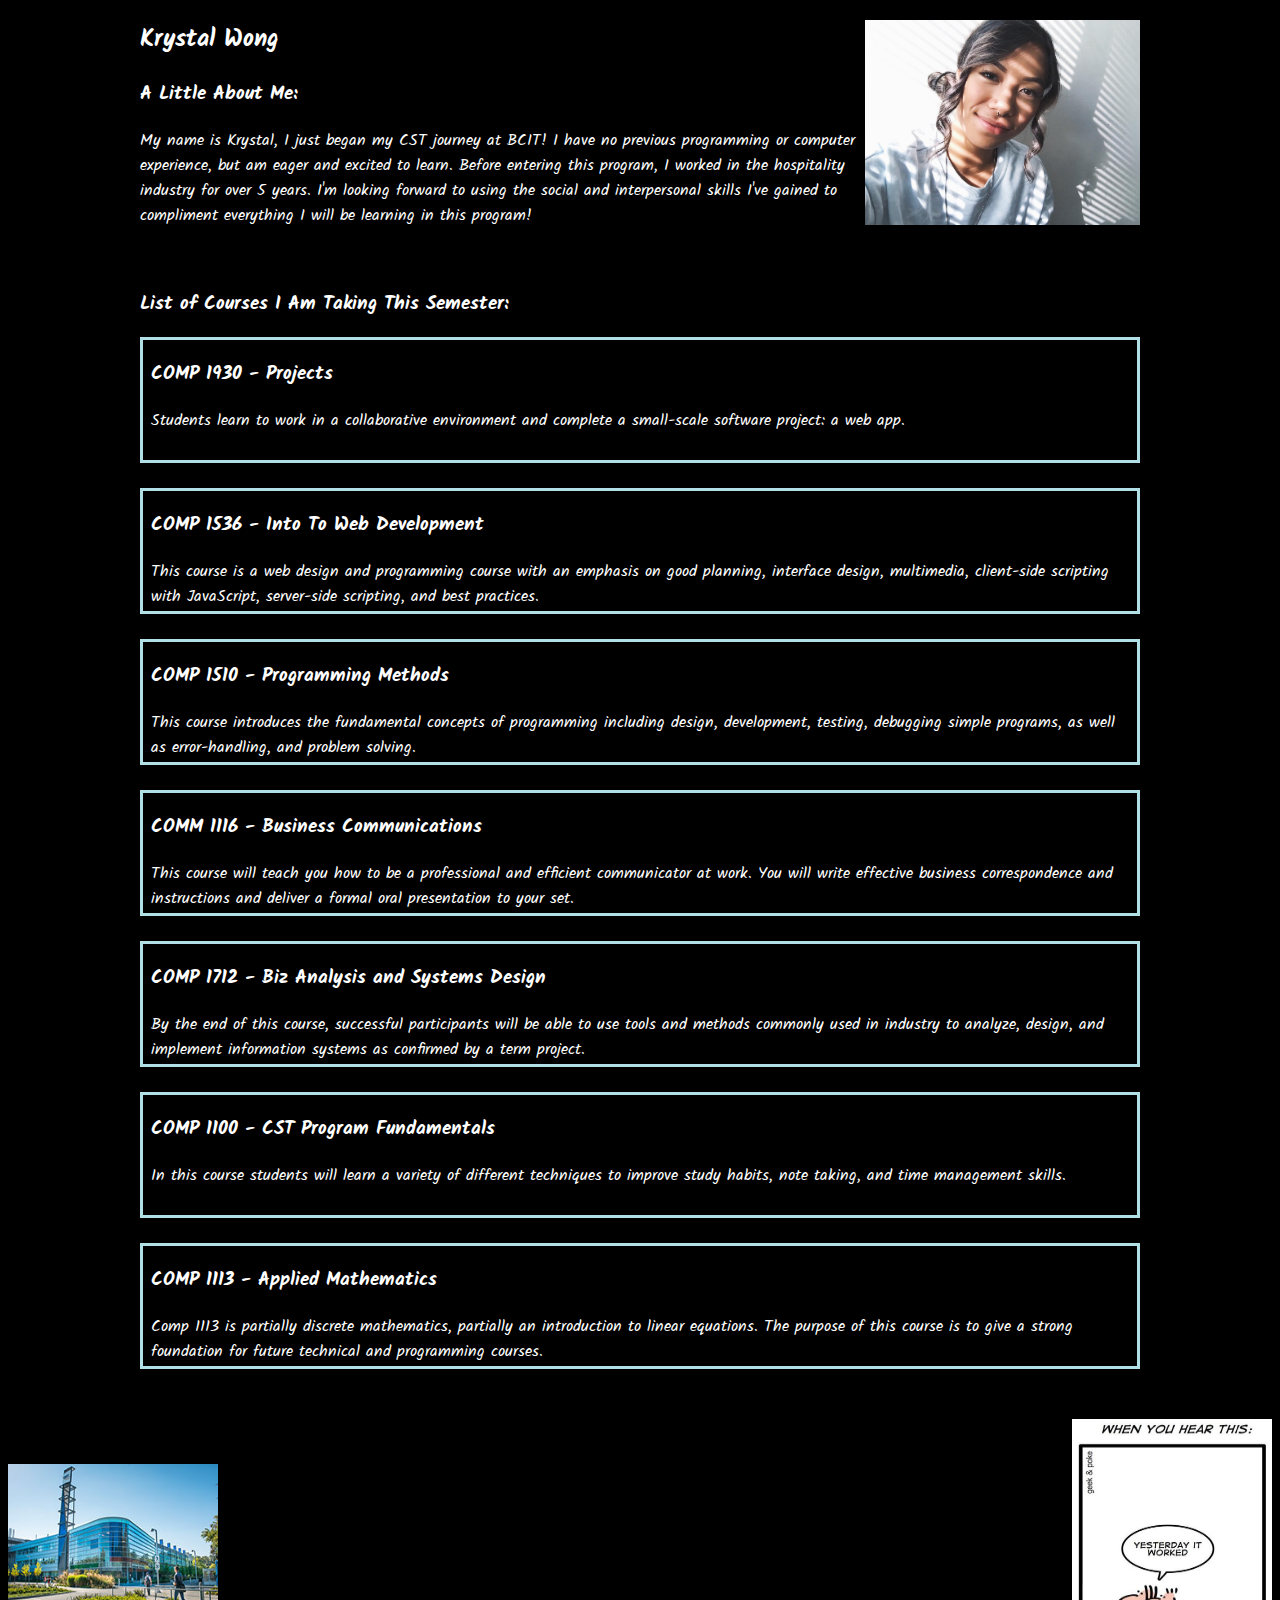
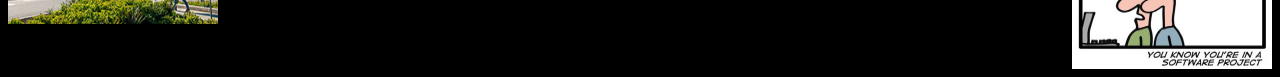
<file: index.html>
<!DOCTYPE html>
<html lang="en">
<head>
    <meta charset="UTF-8">
    <meta name="viewport" content="width=device-width, initial-scale=1.0">
    <meta http-equiv="X-UA-Compatible" content="ie=edge">
    <link rel="stylesheet" type="text/css" href="style.css">
    <link href='https://fonts.googleapis.com/css?family=Kalam' rel='stylesheet'>
    <title>Krystal Wong</title>
</head>
<body>
    <div id="profile">
        <img id="profilepic" src="images/me.png" alt="Picture of Me" width="275" height="205">
        <h2>Krystal Wong</h2>
        <h3>A Little About Me:</h3>
        <p>My name is Krystal, I just began my CST journey at BCIT! I have no previous programming or computer experience, but 
            am eager and excited to learn. Before entering this program, I worked in the hospitality industry for over 5
            years. I'm looking forward to using the social and interpersonal skills I've gained to compliment everything I will be
            learning in this program! </p>
     </div>
    <div id="container">
        <h3>List of Courses I Am Taking This Semester:</h3>
    
        <a href = "https://www.bcit.ca/study/outlines/comp1930">
            <div class="courses">
                <h3 class="coursesContent">COMP 1930 - Projects</h3>
                <p class="coursesContent">Students learn to work in a collaborative environment and complete a small-scale software project: a web app. </p>
            </div>
        </a> 
        </br>       
        <a href = "https://www.bcit.ca/study/outlines/comp1536">
            <div class="courses">
                <h3 class="coursesContent">COMP 1536 - Into To Web Development</h3> 
                <p class="coursesContent">This course is a web design and programming course with an emphasis on good planning, interface design, multimedia, client-side scripting with JavaScript, server-side scripting, and best practices.</p>
            </div>
        </a>
        </br>
        <a href="https://www.bcit.ca/study/outlines/comp1510">
            <div class="courses">
                <h3 class="coursesContent">COMP 1510 - Programming Methods</h3>
                <p class="coursesContent">This course introduces the fundamental concepts of programming including design, development, testing, debugging simple programs, as well as error-handling, and problem solving.</p>
            </div>
        </a>
        </br>
        <a href="https://www.bcit.ca/study/outlines/comm1116">
            <div class="courses">
                <h3 class="coursesContent">COMM 1116 - Business Communications</h3>
                <p class="coursesContent">This course will teach you how to be a professional and efficient communicator at work. You will write effective business correspondence and instructions and deliver a formal oral presentation to your set.</p>
            </div>
        </a>
        </br>
        <a href="https://www.bcit.ca/study/outlines/comp1712">
            <div class="courses">
                <h3 class="coursesContent">COMP 1712 - Biz Analysis and Systems Design</h3>
                <p class="coursesContent">By the end of this course, successful participants will be able to use tools and methods commonly used in industry to analyze, design, and implement information systems as confirmed by a term project.</p>
            </div>
        </a>
        </br>
        <a href="https://www.bcit.ca/study/outlines/comp1100">
            <div class="courses">
                 <h3 class="coursesContent">COMP 1100 - CST Program Fundamentals </h3>
                 <p class="coursesContent">In this course students will learn a variety of different techniques to improve study habits, note taking, and time management skills.</p>
            </div>
        </a>
        </br>
        <a href="https://www.bcit.ca/study/outlines/comp1113">
            <div class="courses">
                <h3 class="coursesContent">COMP 1113 - Applied Mathematics</h3>
                <p class="coursesContent">Comp 1113 is partially discrete mathematics, partially an introduction to linear equations. The purpose of this course is to give a strong foundation for future technical and programming courses.</p>
            </div>
        </a>
        </br>
    </div>

        <a id ="bcit" href="https://www.bcit.ca/"><img src="images/BCIT.jpg" alt="BCIT" width="210" height="160"></a>
</br>
        <a id ="cartoon" href="https://www.cartoonstock.com/directory/c/computer_science.asp"><img src="images/Cartoon.jpg" alt="cartoon" width="200" height="250"></a>
</br>

    </body>

</html>
</file>
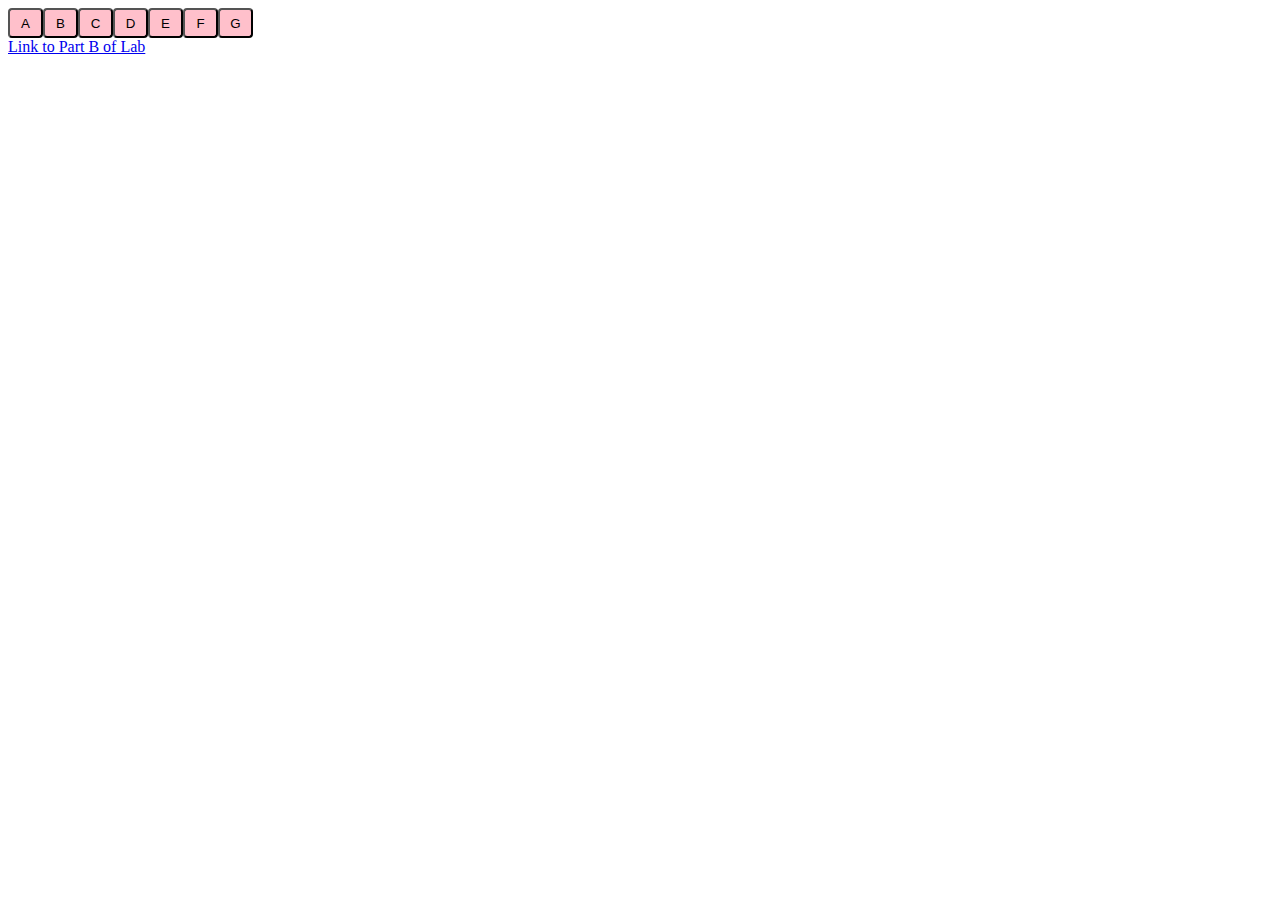
<file: lab_8/index.html>
<html lang="en">
<head>
    <meta charset="UTF-8">
    <meta http-equiv="X-UA-Compatible" content="ie=edge">
    <title>Lab 8 Part A</title>
</head>
<body>
    <script>
        function createButtons(num) {
            for (let i = 1; i <=num; i++) {
                let btn = document.createElement("button");
                document.body.appendChild(btn);
                btn.innerHTML = String.fromCharCode(i + 64);
                btn.style.borderRadius = "4px";
                btn.style.backgroundColor = "pink";
                btn.style.width = "35px";
                btn.style.height = "30px";

                btn.addEventListener("click", function() {
                    console.log("Button " + String.fromCharCode(i + 64) + " was clicked")
                });
            }
        }
        createButtons(7)
    </script>
    <br>
    <a href="lab_8b.html">Link to Part B of Lab</a>
</body>
</html>
</file>
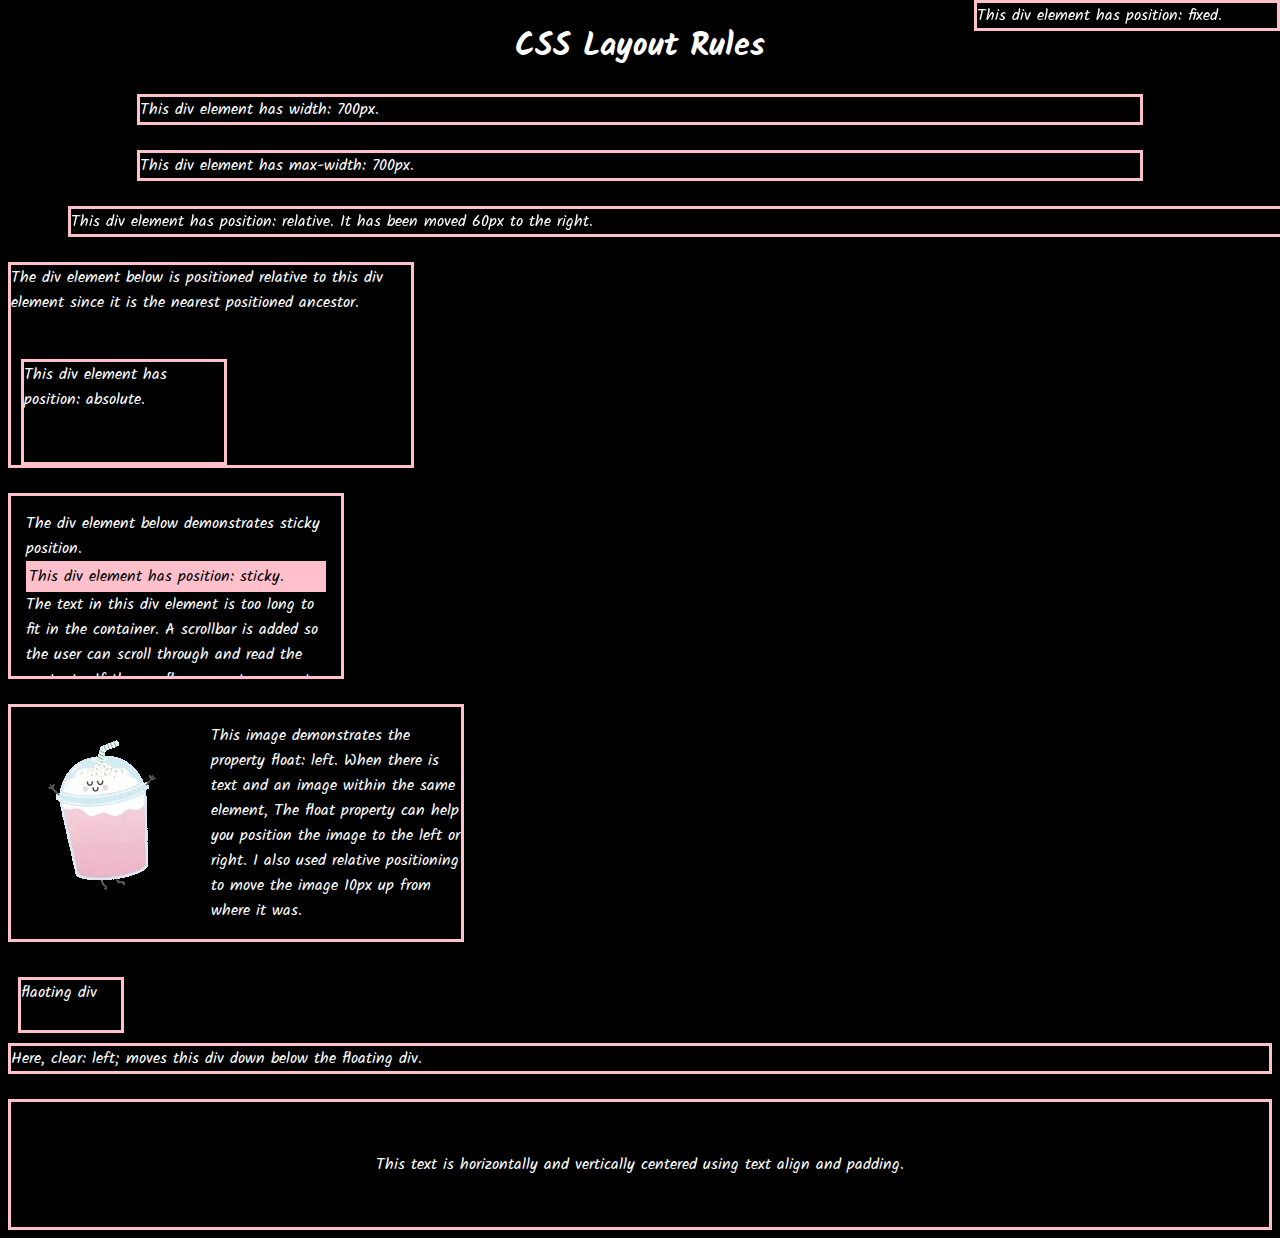
<file: lab_8/lab_8b.html>
<!DOCTYPE html>
<html lang="en">
<head>
    <meta charset="UTF-8">
    <meta name="viewport" content="width=device-width, initial-scale=1.0">
    <meta http-equiv="X-UA-Compatible" content="ie=edge">
    <link rel="stylesheet" type="text/css" href="style.css">
    <link href='https://fonts.googleapis.com/css?family=Kalam' rel='stylesheet'>
    <title>Lab 8 Part B</title>
</head>
<body>
    <h1>CSS Layout Rules</h1>

    <div id="width">This div element has width: 700px.</div>
    <br>
    <div id="maxwidth">This div element has max-width: 700px.</div>
    <br>
    <div id="fixed">This div element has position: fixed.</div>
    
    <div id="relative">This div element has position: relative. It has been moved 60px to the right.</div>
    <br>
    <div id="ancestor">
        The div element below is positioned relative to this
        div element since it is the nearest positioned ancestor.
        <div id="absolute">This div element has position: absolute.</div>
    </div>
    <br>
    <div id="overflow">
        The div element below demonstrates sticky position.
        <div id="sticky">This div element has position: sticky.</div>
        The text in this div element is too long to fit in the container. A scrollbar
        is added so the user can scroll through and read the contents. If the overflow
        property was set to hidden, you would not be able to see any of the text that
        overflows outside of the container.
    </div>
    <br>
    <div id="textForFloat">
        <p><img id="floatRight" src="images/gif.webp">
        This image demonstrates the property float: left.
        When there is text and an image within the same element,
        The float property can help you position the image to the left or right.
        I also used relative positioning to move the image 10px up from where it was.
        </p>
    </div>
    <br>
    <div id="floatClear">flaoting div</div>
    <div id="clear">Here, clear: left; moves this div down below the floating div.</div>
    <br>
    <div id="verticalAlign">This text is horizontally and vertically centered using text align and padding.</div>
</body>
</html>
</file>
<file: style.css>
a {
    color: black;
    text-decoration: none;
}

.courses {
    border:3px solid powderblue;
    color: white;
    max-width: 1000px;
    margin: auto;
    height: 120px;
}

.coursesContent {
    padding-left: 8px;
    padding-right: 8px;
}

.courses:hover {
    border:2px dotted white;
}

body {
    background-color: black;
    font-family: 'Kalam';
    color: white;
}

#bcit {
    float: left;
    position: relative;
    bottom: -70px;
}

#cartoon {
    float: right;
}

#container {
    margin-left: auto;
    margin-right: auto;
    width: 1000px;
}

#profilepic {
   float: right;
}

#profile {
    width: 1000px;
    height: 250px;
    margin-left: auto;
    margin-right: auto;
}
</file>
<file: lab_8/style.css>
body {
    background-color: black;
    font-family: 'Kalam';
    color: white;
}

h1 {
    text-align: center;
}

div {
    border: 3px solid pink;
}
#width {
    width:1000px;
    margin: auto;
}
  
#maxwidth {
    max-width:1000px;
    margin: auto;
}

#fixed {
    position: fixed;
    top: 0;
    right: 0;
    width: 300px;
}

#relative {
    position: relative;
    left: 60px;
}

#ancestor {
    position: relative;
    width: 400px;
    height: 200px;
}

#absolute {
    position: absolute;
    width: 200px;
    height: 100px;
    bottom: 0px;
    left: 10px;
}

#overflow {
    padding: 15px;
    width: 300px;
    height: 150px;
    overflow: scroll;
}

#sticky {
    position: sticky;
    top: 0px;
    background-color: pink;
    color: black;
}

#floatRight {
    float: left;
    position: relative;
    top: -10px;
}

#textForFloat {
    width: 450px;
}

#floatClear {
    float: left;
    width: 100px;
    height: 50px;
    margin: 10px;
    border: 3px solid pink;
}

#clear {
    border: 3px solid pink;
    clear: left;
}

#verticalAlign {
    border: 3px solid pink;
    padding: 50px;
    text-align: center;
}
</file>
